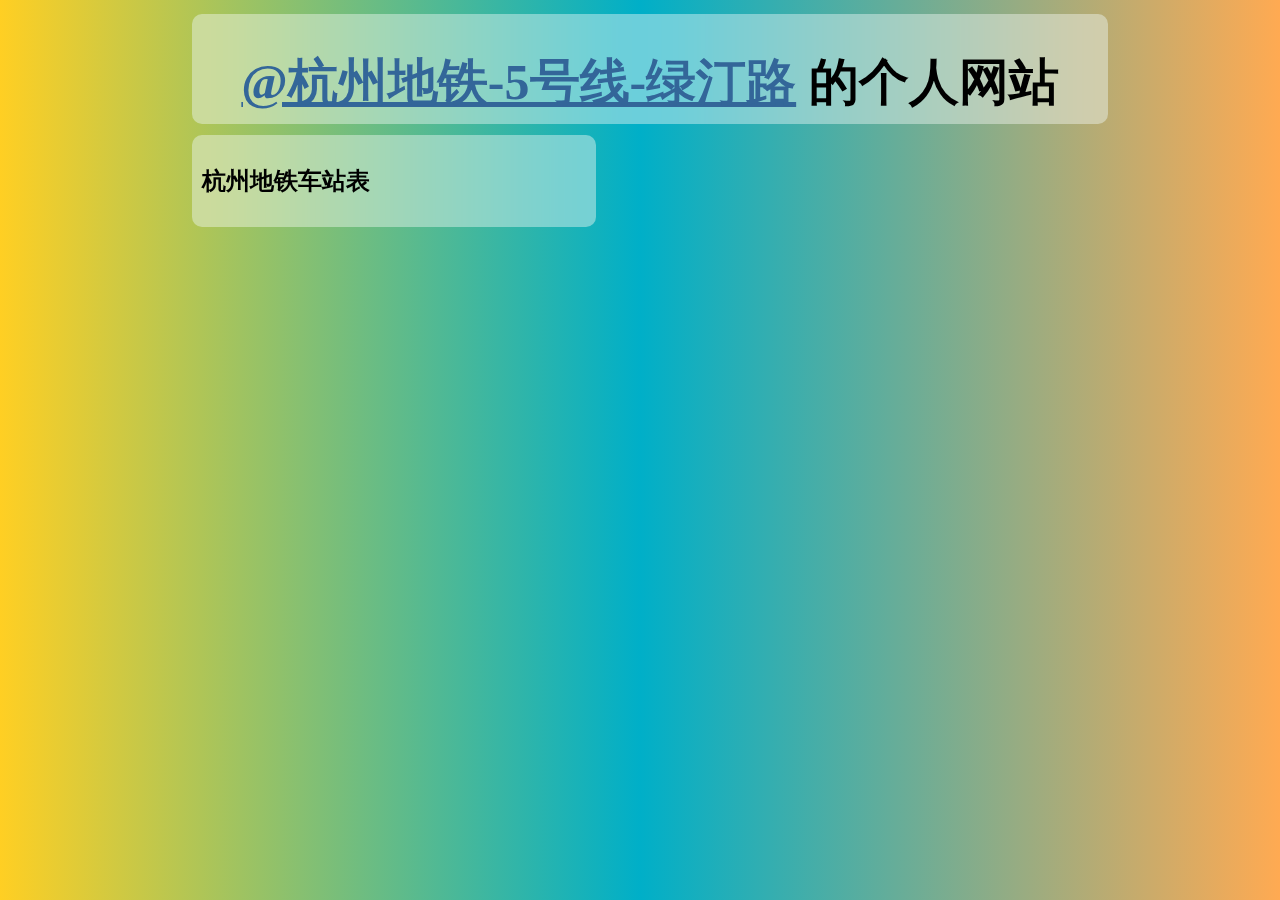
<file: index.html>
<!DOCTYPE html>
<html>
    <head>
        <meta charset="utf-8">
        <meta name="viewport" content="width=device-width, initial-scale=1.0">
        <title>@杭州地铁-5号线-绿汀路 的个人网站</title>
        <link rel="stylesheet" href="main.css">
    </head>
    <body>
        <div class="block main">
            <!-- tip 为自定义属性，在 js 里处理 -->
            <h1><a href="https://space.bilibili.com/3546946354547533">@杭州地铁-5号线-绿汀路</a> 的个人网站</h1>
        </div>
        <div class="block p1" link="metro/hangzhou.html">
            <p><strong>杭州地铁车站表</strong></p>
        </div>
        <div id="trashbin">
            <!-- 用于悬浮等效果；一开始没有内容就不显示 -->
            <div id="xf-info" style="opacity: 0%;"></div>
        </div>
        <script src="moreattr.js"></script>
    </body>
</html>
</file>
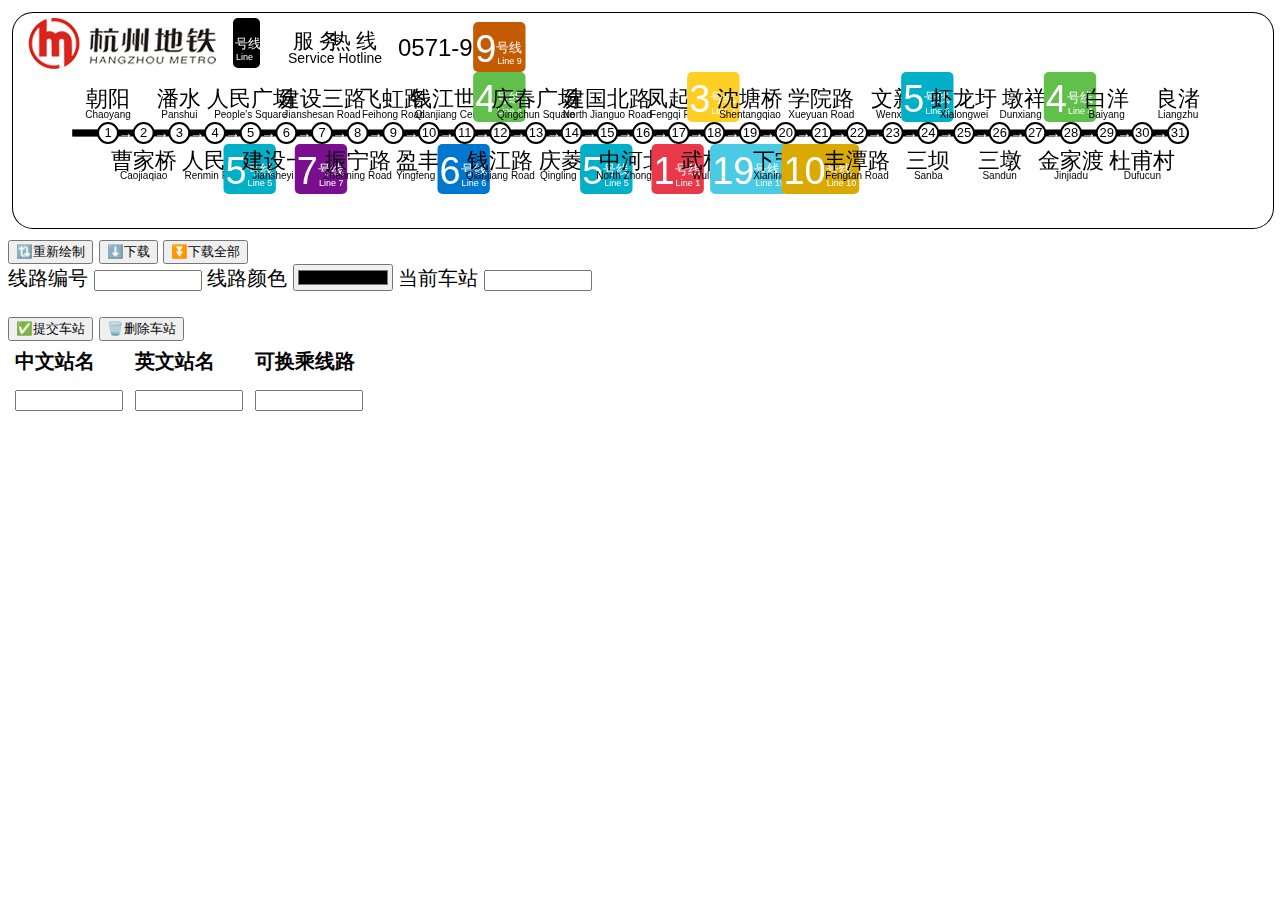
<file: routemap.html>
<!DOCTYPE html>
<html>
    <head>
        <meta charset="utf-8">
        <meta name="viewport" content="width=device-width, initial-scale=1.0">
        <title>杭州地铁风格线路图绘制器 V1.0.0</title>
        <link rel="stylesheet" href="main.css">
        <style>
            body {
                background-image: none;
                font-family: Arial, SimHei;
            }
            button, th {
                user-select: none;  /* 禁止选中 */
            }
            tr>* {
                text-align: left;
                padding: 5px;       /* padding 在 border 内 */
                background-color: #fff;
                transition: background-color 0.5s;
            }
            tr>*:hover {
                background-color: #ddd;
            }
            input {
                font-family: Arial, SimHei;
                width: 100px;
            }
        </style>
    </head>
    <body style="background-color: rgb(255, 255, 255);">
        <canvas id="cv">
            如果您在浏览器里看到这行文本，说明您的浏览器版本过旧，不支持 &lt;canvas&gt; 标签。<br>
            建议下载 Chrome -> https://google.cn/chrome<br>
            不建议使用 360 安全浏览器、QQ 浏览器、Microsoft Edge 等<a style="display: none;">乱七八糟的</a>浏览器。
            <!-- 很好你来看这个页面的代码了，有没有笑死 :) -->
            <!-- 如果你看到了这行文字就说明你在偷看（划掉 代码，代码里看到前几行文字不要紧的，也不影响爬虫（如果你是爬虫的话） -->
        </canvas>
        <br>
        <button accesskey="r" xf="(Alt + R)" onclick="draw()">🔃重新绘制</button>
        <button accesskey="d" xf="(Alt + D)" onclick="download()">⬇️下载</button>
        <button accesskey="c" xf="(Alt + C)" onclick="downloadAll()">⏬下载全部</button>
        <br>
        <label for="code">线路编号</label>
        <input type="text" id="code" onkeyup="draw()">
        <label for="color">线路颜色</label>
        <input type="color" id="color" onchange="draw()">
        <label for="current">当前车站</label>
        <input type="number" id="current" onchange="draw()">
        <br><br>
        <button accesskey="a" xf="(Alt + A)" onclick="addLine()">✅提交车站</button>
        <button accesskey="s" xf="(Alt + S)" onclick="removeLine()">🗑️删除车站</button>
        <br>
        <table id="stations">
            <thead>
                <tr>
                    <th>中文站名</th>
                    <th>英文站名</th>
                    <th>可换乘线路</th>
                </tr>
            </thead>
            <tbody>
                <tr id="input">
                    <td><input type="text" id="input1"></td>
                    <td><input type="text" id="input2"></td>
                    <td><input type="text" id="input3"></td>
                </tr>
            </tbody>
        </table>
        <div id="trashbin">
            <!-- 用于悬浮等效果；一开始没有内容就不显示 -->
            <div id="xf-info" style="opacity: 0%;"></div>
        </div>
        <script src="moreattr.js"></script>
        <script src="canvas1.js"></script>
        <script>
            function addLine() {
                // 将用户输入的内容添加到表格中
                // 获取到的是 input 的上层元素
                let container = document.getElementById('input');
                let innerHTML = '';
                // 把用户要添加的站点写x到新的 <tr> 里，先计算 <tr> 的 innerHTML
                for (let td of container.children) {
                    let input = td.firstChild;
                    innerHTML += `<td>${input.value}</td>`;
                    input.value = '';
                }
                if (innerHTML.length == (4 + 5) * 3) {
                    // 什么也没输入！
                    alert('请输入文本，而不是空白！');
                    return;
                }
                let tr = document.createElement('tr');
                tr.innerHTML = innerHTML;
                container.parentElement.insertBefore(tr, container);
                // 重新选中第一个输入框（中文站名）
                container
                    // .firstChild // 第一个输入框所在的 <td>
                    // .firstChild // <td> 的第一个下层元素 <input>
                    // 奇怪机制，.firstChild 搞到不知道哪里的文本上去了（浏览器控制台显示 #text）
                    .children[0].children[0]
                        .select();
                // // 将内容保存至 Cookie
                // document.cookie = `Fri, 31 Dec 9999 23:59:59 GMT`;
                // 更新线路图
                draw();
            }
            function removeLine() {
                // 删除车站
                let tbody = document.getElementById('input').parentElement;
                let len;
                if ((len = tbody.children.length) < 2) {
                    // 由于 length 为整数则 < 2 代表 <= 1，1 是输入框所在的行
                    alert('没有车站供删除！');
                    return;
                }
                // 获取并删除倒数第二个（倒数第一个为输入框所在的行）
                tbody.children[len - 2].remove();
                draw();
            }
            document.getElementById('input').setAttribute('onkeypress', 'if(event.code == "Enter") addLine();');
        </script>
    </body>
</html>
</file>
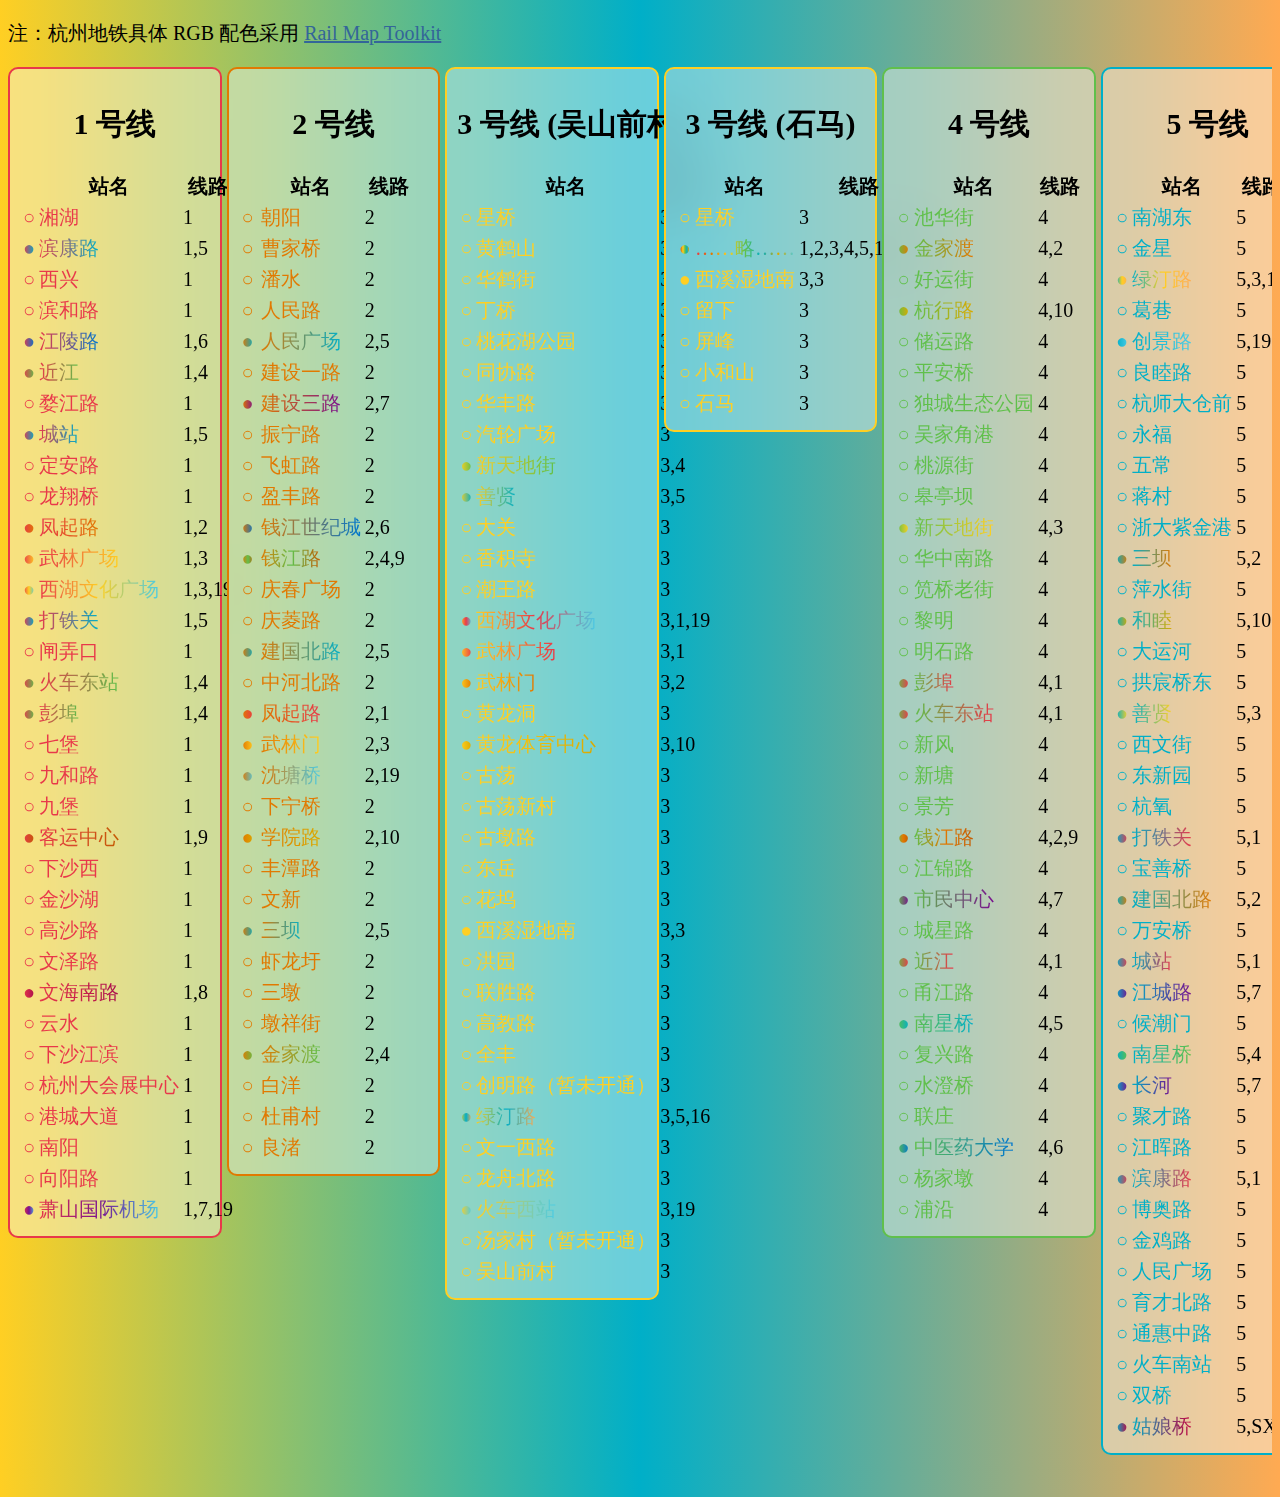
<file: metro/hangzhou.html>
<!DOCTYPE html>
<html>
<head>
    <meta charset="utf-8">
    <meta name="viewport" content="width=device-width, initial-scale=1.0">
    <title>杭州地铁车站表</title>
    <base href="..">            <!-- 将这页内容里的所有链接都移动到上层 -->
    <link rel="stylesheet" href="main.css">
    <style>
        .container {
            overflow-x: scroll; /* 横向滚动 */
            /* overflow-y: scroll; /* 纵向滚动 */
            white-space: nowrap;/* 行内文本不换行 */
        }
        .block.side {
            display: inline-block;
            vertical-align: top;
            width: 15%;
        }
        .L1 {border: 2px solid #e8384a;}
        .L2 {border: 2px solid #e17901;}
        .L3 {border: 2px solid #ffcf23;}
        .L4 {border: 2px solid #60c04b;}
        .L5 {border: 2px solid #00afc8;}
        .L6 {border: 2px solid #0077cf;}
        .L7 {border: 2px solid #790f8e;}
        .L8 {border: 2px solid #a80d4d;}
        .L9 {border: 2px solid #c45b03;}
        .L10 {border: 2px solid #daaa00;}
        .L16 {border: 2px solid #ffaa52;}
        .L19 {border: 2px solid #4acbe5;}
        .HH {border: 2px solid #0077c8;}
        .SX1 {border: 2px solid #c5003e;}
        .SX2 {border: 2px solid #307fe2;}
    </style>
</head>
<body>
    <p>注：杭州地铁具体 RGB 配色采用 <a href="https://railmapgen.gitlab.io/?app=rmp">Rail Map Toolkit</a></p>
    <div class="container">
        <div class="block side L1">
            <h2>1&nbsp;号线</h2>
            <div class="line">
                <a L="1">湘湖</a>
                <a L="1,5">滨康路</a>
                <a L="1">西兴</a>
                <a L="1">滨和路</a>
                <a L="1,6">江陵路</a>
                <a L="1,4">近江</a>
                <a L="1">婺江路</a>
                <a L="1,5">城站</a>
                <a L="1">定安路</a>
                <a L="1">龙翔桥</a>
                <a L="1,2">凤起路</a>
                <a L="1,3">武林广场</a>
                <a L="1,3,19">西湖文化广场</a>
                <a L="1,5">打铁关</a>
                <a L="1">闸弄口</a>
                <a L="1,4">火车东站</a>
                <a L="1,4">彭埠</a>
                <a L="1">七堡</a>
                <a L="1">九和路</a>
                <a L="1">九堡</a>
                <a L="1,9">客运中心</a>
                <a L="1">下沙西</a>
                <a L="1">金沙湖</a>
                <a L="1">高沙路</a>
                <a L="1">文泽路</a>
                <a L="1,8">文海南路</a>
                <a L="1">云水</a>
                <a L="1">下沙江滨</a>
                <a L="1">杭州大会展中心</a>
                <a L="1">港城大道</a>
                <a L="1">南阳</a>
                <a L="1">向阳路</a>
                <a L="1,7,19">萧山国际机场</a>
            </div>
        </div>
        <div class="block side L2">
            <h2>2&nbsp;号线</h2>
            <div class="line">
                <a L="2">朝阳</a>
                <a L="2">曹家桥</a>
                <a L="2">潘水</a>
                <a L="2">人民路</a>
                <a L="2,5">人民广场</a>
                <a L="2">建设一路</a>
                <a L="2,7">建设三路</a>
                <a L="2">振宁路</a>
                <a L="2">飞虹路</a>
                <a L="2">盈丰路</a>
                <a L="2,6">钱江世纪城</a>
                <a L="2,4,9">钱江路</a>
                <a L="2">庆春广场</a>
                <a L="2">庆菱路</a>
                <a L="2,5">建国北路</a>
                <a L="2">中河北路</a>
                <a L="2,1">凤起路</a>
                <a L="2,3">武林门</a>
                <a L="2,19">沈塘桥</a>
                <a L="2">下宁桥</a>
                <a L="2,10">学院路</a>
                <a L="2">丰潭路</a>
                <a L="2">文新</a>
                <a L="2,5">三坝</a>
                <a L="2">虾龙圩</a>
                <a L="2">三墩</a>
                <a L="2">墩祥街</a>
                <a L="2,4">金家渡</a>
                <a L="2">白洋</a>
                <a L="2">杜甫村</a>
                <a L="2">良渚</a>
            </div>
        </div>
        <div class="block side L3">
            <h2>3&nbsp;号线 (吴山前村)</h2>
            <div class="line">
                <a L="3">星桥</a>
                <a L="3">黄鹤山</a>
                <a L="3">华鹤街</a>
                <a L="3">丁桥</a>
                <a L="3">桃花湖公园</a>
                <a L="3">同协路</a>
                <a L="3">华丰路</a>
                <a L="3">汽轮广场</a>
                <a L="3,4">新天地街</a>
                <a L="3,5">善贤</a>
                <a L="3">大关</a>
                <a L="3">香积寺</a>
                <a L="3">潮王路</a>
                <a L="3,1,19">西湖文化广场</a>
                <a L="3,1">武林广场</a>
                <a L="3,2">武林门</a>
                <a L="3">黄龙洞</a>
                <a L="3,10">黄龙体育中心</a>
                <a L="3">古荡</a>
                <a L="3">古荡新村</a>
                <a L="3">古墩路</a>
                <a L="3">东岳</a>
                <a L="3">花坞</a>
                <a L="3,3">西溪湿地南</a>
                <a L="3">洪园</a>
                <a L="3">联胜路</a>
                <a L="3">高教路</a>
                <a L="3">全丰</a>
                <a L="3">创明路（暂未开通）</a>
                <a L="3,5,16">绿汀路</a>
                <a L="3">文一西路</a>
                <a L="3">龙舟北路</a>
                <a L="3,19">火车西站</a>
                <a L="3">汤家村（暂未开通）</a>
                <a L="3">吴山前村</a>
            </div>
        </div>
        <div class="block side L3">
            <h2>3&nbsp;号线 (石马)</h2>
            <div class="line">
                <a L="3">星桥</a>
                <a L="1,2,3,4,5,10,19">……略……</a>
                <a L="3,3">西溪湿地南</a>
                <a L="3">留下</a>
                <a L="3">屏峰</a>
                <a L="3">小和山</a>
                <a L="3">石马</a>
            </div>
        </div>
        <div class="block side L4">
            <h2>4&nbsp;号线</h2>
            <div class="line">
                <a L="4">池华街</a>
                <a L="4,2">金家渡</a>
                <a L="4">好运街</a>
                <a L="4,10">杭行路</a>
                <a L="4">储运路</a>
                <a L="4">平安桥</a>
                <a L="4">独城生态公园</a>
                <a L="4">吴家角港</a>
                <a L="4">桃源街</a>
                <a L="4">皋亭坝</a>
                <a L="4,3">新天地街</a>
                <a L="4">华中南路</a>
                <a L="4">笕桥老街</a>
                <a L="4">黎明</a>
                <a L="4">明石路</a>
                <a L="4,1">彭埠</a>
                <a L="4,1">火车东站</a>
                <a L="4">新风</a>
                <a L="4">新塘</a>
                <a L="4">景芳</a>
                <a L="4,2,9">钱江路</a>
                <a L="4">江锦路</a>
                <a L="4,7">市民中心</a>
                <a L="4">城星路</a>
                <a L="4,1">近江</a>
                <a L="4">甬江路</a>
                <a L="4,5">南星桥</a>
                <a L="4">复兴路</a>
                <a L="4">水澄桥</a>
                <a L="4">联庄</a>
                <a L="4,6">中医药大学</a>
                <a L="4">杨家墩</a>
                <a L="4">浦沿</a>
            </div>
        </div>
        <div class="block side L5">
            <h2>5&nbsp;号线</h2>
            <div class="line">
                <a L="5">南湖东</a>
                <a L="5">金星</a>
                <a L="5,3,16">绿汀路</a>
                <a L="5">葛巷</a>
                <a L="5,19">创景路</a>
                <a L="5">良睦路</a>
                <a L="5">杭师大仓前</a>
                <a L="5">永福</a>
                <a L="5">五常</a>
                <a L="5">蒋村</a>
                <a L="5">浙大紫金港</a>
                <a L="5,2">三坝</a>
                <a L="5">萍水街</a>
                <a L="5,10">和睦</a>
                <a L="5">大运河</a>
                <a L="5">拱宸桥东</a>
                <a L="5,3">善贤</a>
                <a L="5">西文街</a>
                <a L="5">东新园</a>
                <a L="5">杭氧</a>
                <a L="5,1">打铁关</a>
                <a L="5">宝善桥</a>
                <a L="5,2">建国北路</a>
                <a L="5">万安桥</a>
                <a L="5,1">城站</a>
                <a L="5,7">江城路</a>
                <a L="5">候潮门</a>
                <a L="5,4">南星桥</a>
                <a L="5,7">长河</a>
                <a L="5">聚才路</a>
                <a L="5">江晖路</a>
                <a L="5,1">滨康路</a>
                <a L="5">博奥路</a>
                <a L="5">金鸡路</a>
                <a L="5">人民广场</a>
                <a L="5">育才北路</a>
                <a L="5">通惠中路</a>
                <a L="5">火车南站</a>
                <a L="5">双桥</a>
                <a L="5,SX1">姑娘桥</a>
            </div>
        </div>
        <div class="block side L6">
            <h2>6&nbsp;号线 (桂花西路)</h2>
            <div class="line">
                <a L="6">枸桔弄</a>
                <a L="6,19">火车东站（东广场）</a>
                <a L="6">元宝塘</a>
                <a L="6">昙花庵路</a>
                <a L="6,9">三堡</a>
                <a L="6">亚运村</a>
                <a L="6">丰北</a>
                <a L="6,2">钱江世纪城</a>
                <a L="6">博览中心</a>
                <a L="6,7">奥体中心</a>
                <a L="6">星民</a>
                <a L="6,1">江陵路</a>
                <a L="6">江汉路</a>
                <a L="6,5">长河</a>
                <a L="6">建业路</a>
                <a L="6">诚业路</a>
                <a L="6">伟业路</a>
                <a L="6,4">中医药大学</a>
                <a L="6">西浦路</a>
                <a L="6">之江文化中心</a>
                <a L="6">枫桦西路</a>
                <a L="6,6">美院象山</a>
                <a L="6">音乐学院</a>
                <a L="6">中村</a>
                <a L="6">野生动物园东</a>
                <a L="6">银湖</a>
                <a L="6">虎啸杏</a>
                <a L="6">受降</a>
                <a L="6">富阳客运中心</a>
                <a L="6">高桥</a>
                <a L="6">阳陂湖</a>
                <a L="6">公望街</a>
                <a L="6">桂花西路</a>
            </div>
        </div>
        <div class="block side L6">
            <h2>6&nbsp;号线 (双浦)</h2>
            <div class="line">
                <a L="6">枸桔弄</a>
                <a L="1,2,4,5,6,7,19">……略……</a>
                <a L="6,6">美院象山</a>
                <a L="6">霞鸣街</a>
                <a L="6">科海路</a>
                <a L="6">双浦</a>
            </div>
        </div>
        <div class="block side L7">
            <h2>7&nbsp;号线</h2>
            <div class="line">
                <a L="7">吴山广场</a>
                <a L="7,5">江城路</a>
                <a L="7">莫邪塘</a>
                <a L="7,9">观音塘</a>
                <a L="7,4">市民中心</a>
                <a L="7,6">奥体中心</a>
                <a L="7">兴议</a>
                <a L="7">明星路</a>
                <a L="7,2">建设三路</a>
                <a L="7">新兴路</a>
                <a L="7">新汉路</a>
                <a L="7">新街</a>
                <a L="7">合欢路</a>
                <a L="7">盈中</a>
                <a L="7">坎山</a>
                <a L="7">新港</a>
                <a L="7,1,19">萧山国际机场</a>
                <a L="7,19">永盛路</a>
                <a L="7">新镇路</a>
                <a L="7">义蓬</a>
                <a L="7">塘新线</a>
                <a L="7,8">青六中路</a>
                <a L="7">启成路</a>
                <a L="7">江东二路</a>
            </div>
        </div>
        <div class="block side L8">
            <h2>8&nbsp;号线</h2>
            <div class="line">
                <a L="8,1">文海南路</a>
                <a L="8">工商大学云滨</a>
                <a L="8">桥头堡</a>
                <a L="8">河庄路</a>
                <a L="8">青西三路</a>
                <a L="8,7">青六中路</a>
                <a L="8">仓北村</a>
                <a L="8">冯娄村</a>
                <a L="8">新湾路</a>
            </div>
        </div>
        <div class="block side L9">
            <h2>9&nbsp;号线</h2>
            <div class="line">
                <a L="9,7">观音塘</a>
                <a L="9">新业路</a>
                <a L="9,2,4">钱江路</a>
                <a L="9">江河汇</a>
                <a L="9,6">三堡</a>
                <a L="9,19">御道</a>
                <a L="9">五堡</a>
                <a L="9">六堡</a>
                <a L="9">红普南路</a>
                <a L="9">九睦路</a>
                <a L="9,1">客运中心</a>
                <a L="9">乔司南</a>
                <a L="9">乔司</a>
                <a L="9">翁梅</a>
                <a L="9,HH">临平南高铁站</a>
                <a L="9">南苑</a>
                <a L="9">临平</a>
                <a L="9">邱山大街</a>
                <a L="9">荷禹路</a>
                <a L="9">五洲路</a>
                <a L="9">龙安</a>
            </div>
        </div>
        <div class="block side L10">
            <h2>10&nbsp;号线</h2>
            <div class="line">
                <a L="10">逸盛路</a>
                <a L="10">金德路</a>
                <a L="10,4">杭行路</a>
                <a L="10">祥园路</a>
                <a L="10">渡驾桥</a>
                <a L="10">花园岗</a>
                <a L="10,5">和睦</a>
                <a L="10">北大桥</a>
                <a L="10">翠柏路</a>
                <a L="10,2">学院路</a>
                <a L="10,19">文三路</a>
                <a L="10,3">黄龙体育中心</a>
            </div>
        </div>
        <div class="block side L16">
            <h2>16&nbsp;号线</h2>
            <div class="line">
                <a L="16,3,5">绿汀路</a>
                <a L="16">凤新路</a>
                <a L="16">禹航路</a>
                <a L="16">中泰</a>
                <a L="16">南湖</a>
                <a L="16">南峰</a>
                <a L="16">青山湖科技城</a>
                <a L="16">八百里</a>
                <a L="16">青山湖</a>
                <a L="16">农林大学</a>
                <a L="16">临安广场</a>
                <a L="16">九州街</a>
            </div>
        </div>
        <div class="block side L19">
            <h2>19&nbsp;号线</h2>
            <div class="line">
                <a L="19,7">永盛路</a>
                <a L="19">知行路</a>
                <a L="19">耕文路</a>
                <a L="19">平澜路</a>
                <a L="19">御道</a>
                <a L="19,6">火车东站（东广场）</a>
                <a L="19">驿城路</a>
                <a L="19,1,3">西湖文化广场</a>
                <a L="19,2">沈塘桥</a>
                <a L="19,10">文三路</a>
                <a L="19">五联</a>
                <a L="19">西溪湿地北</a>
                <a L="19">荆长路</a>
                <a L="19,5">创景路</a>
                <a L="19,3">火车西站</a>
                <a L="19">苕溪（暂未开通）</a>
            </div>
        </div>
        <div class="block side HH">
            <h2>杭海城际铁路</h2>
            <div class="line">
                <a L="HH,9">临平南高铁站</a>
                <a L="HH">许村</a>
                <a L="HH">海宁高铁西站</a>
                <a L="HH">长安（东方学院）</a>
                <a L="HH">长安东</a>
                <a L="HH">周王庙</a>
                <a L="HH">盐官</a>
                <a L="HH">桐九公路</a>
                <a L="HH">斜桥</a>
                <a L="HH">皮革城</a>
                <a L="HH">海昌路</a>
                <a L="HH">浙大国际校区</a>
            </div>
        </div>
        <div class="block side SX1">
            <h2>绍兴 1 号线</h2>
            <div class="line">
                <a L="SX1,5">姑娘桥</a>
                <a L="SX1">衙前</a>
                <a L="SX1">杨汛桥</a>
                <a L="SX1">前梅</a>
                <a L="SX1">钱清</a>
                <a L="SX1">西沙路</a>
                <a L="SX1">临杭大道</a>
                <a L="SX1">鉴水路</a>
                <a L="SX1">越州大道</a>
                <a L="SX1">中国轻纺城</a>
                <a L="SX1">明珠广场</a>
                <a L="SX1">瓜渚湖</a>
                <a L="SX1">镜水路</a>
                <a L="SX1,SX1">黄酒小镇</a>
                <a L="SX1">张墅（暂未开通）</a>
                <a L="SX1">奥体中心</a>
                <a L="SX1,SX2">梅山广场</a>
                <a L="SX1">凤林</a>
                <a L="SX1">大滩</a>
                <a L="SX1">火车站</a>
                <a L="SX1">城市广场</a>
                <a L="SX1">鲁迅故里</a>
                <a L="SX1">城南大道</a>
                <a L="SX1">凤凰山</a>
                <a L="SX1">劳家葑</a>
                <a L="SX1">南池</a>
                <a L="SX1">栖湖</a>
                <a L="SX1">芳泉</a>
            </div>
        </div>
        <div class="block side SX1">
            <h2>绍兴 1 号线支线</h2>
            <div class="line">
                <a L="SX1,SX1">黄酒小镇</a>
                <a L="SX1">绍兴一中</a>
                <a L="SX1">湖西</a>
                <a L="SX1">大庆寺</a>
                <a L="SX1">绍兴北站</a>
                <a L="SX1">会展中心</a>
            </div>
        </div>
        <div class="block side SX2">
            <h2>绍兴 2 号线</h2>
            <div class="line">
                <a L="SX2">人民医院总院</a>
                <a L="SX2,SX1">梅山广场</a>
                <a L="SX2">后墅路</a>
                <a L="SX2">袍谷</a>
                <a L="SX2">袍中路</a>
                <a L="SX2">海径湖</a>
                <a L="SX2">恂南</a>
                <a L="SX2">豆浆</a>
                <a L="SX2">檀渎</a>
            </div>
        </div>
    </div>
    <div id="trashbin">
        <!-- 用于悬浮等效果；一开始没有内容就不显示 -->
        <div id="xf-info" style="opacity: 0%;"></div>
    </div>
    <script src="city-metro.js"></script>
    <script>
        load('hz'); // 加载杭州地铁配色
    </script>
    <script src="moreattr.js"></script>
</body>
</html>
</file>
<file: main.css>
body {
    background-color: #aab86a;  /* 用户的浏览器不支持渐变时显示的内容 */
    background-image: linear-gradient(to right, #ffcf23, #00afc8, #ffaa52);
    font-size: 20px;            /* 略微放大字体 */
}

.block {
    background-color: rgba(255, 255, 255, 0.4);
    backdrop-filter: blur(30px);/* 毛玻璃：先设置半透明，然后让它模糊点 */
    border-radius: 10px;
    padding: 10px;
    transition: background-color 0.5s;
}

.block:hover {
    background-color: rgba(200, 200, 200, 0.4); /* 鼠标悬浮时加深颜色 */
}

/* 下面几个都是用来确定元素的位置的 */
.block.main {       /* 主页最上面那个框 */
    position: absolute;
    left: 15%;
    top: 1.5vh;
    width: 70%;
    height: 10vh;   /* 用 % 无效 */
    line-height: 50px;
}

.block.side {
    height: 90%;
}

.block.p1 {
    position: absolute;
    left: 15%;
    top: 15vh;
    width: 30%;
}

*[xf]:hover {
    text-decoration: underline; /* 对需要注解的内容进行下划线 */
}

a[href], *[link] {              /* 没有 href 的 a 视作 span 的代替 */
    cursor: pointer;            /* 所有链接采用 pointer 鼠标样式（手） */
}

a[href] {
    color: #369;            /* 解决强迫症 */
}

#xf-info {
    position: absolute;
    padding: 10px;              /* padding 在 border 内，可以享受到背景颜色 */
    height: 20px;               /* height 控制背景的颜色；*/
    line-height: 20px;          /* line-height 则控制一行文本占用的行高 */
    border-radius: 6px;         /* 圆角效果 */
    background-color: rgba(255, 255, 255, 0.4);
    border: 1px solid rgba(0, 0, 0, 0.5);
    backdrop-filter: blur(2px); /* 模糊效果 */
    transition: opacity 0.5s;   /* 当切换显示/不显示时，给它 0.5s 的动画时间 */
}

h1, h2, h3, h4, h5, h6 {
    text-align: center;
}

h1 {
    font-size: 50px;
}

strong {
    font-size: 24px;
}
</file>
